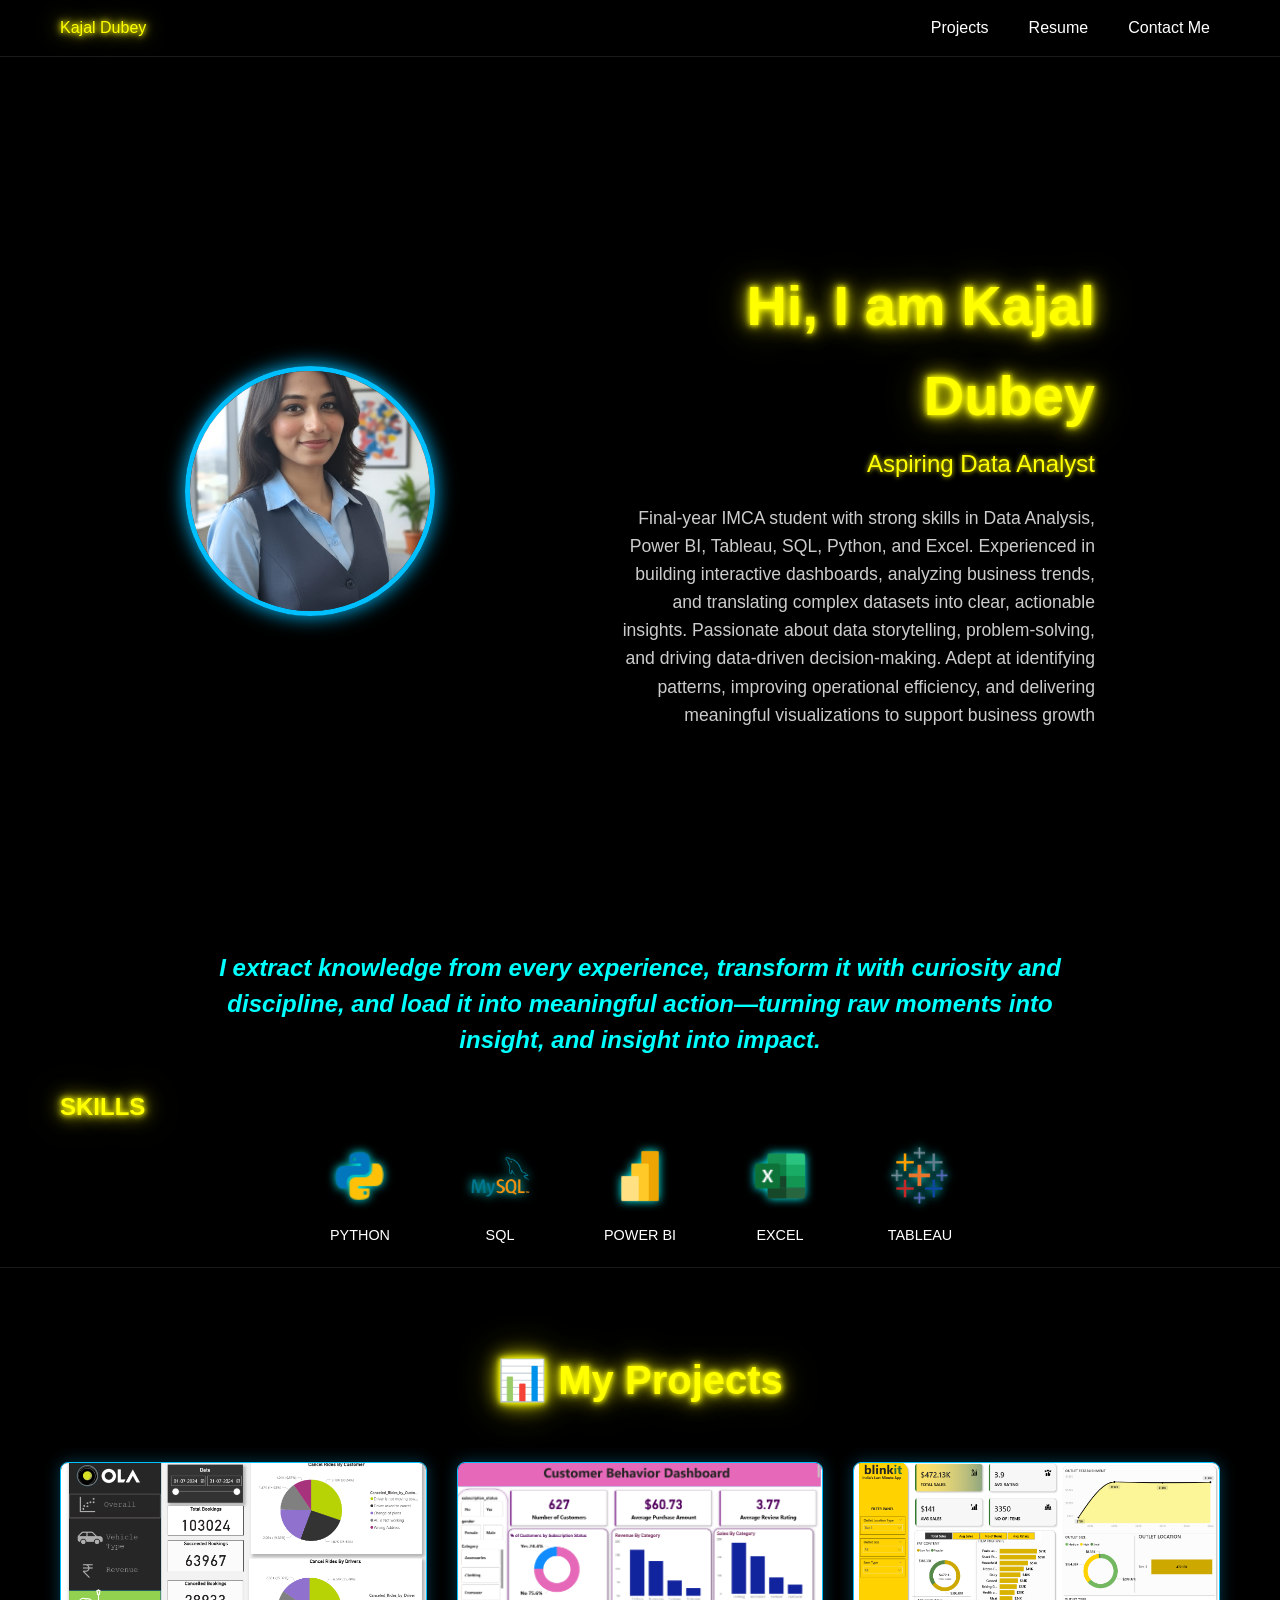
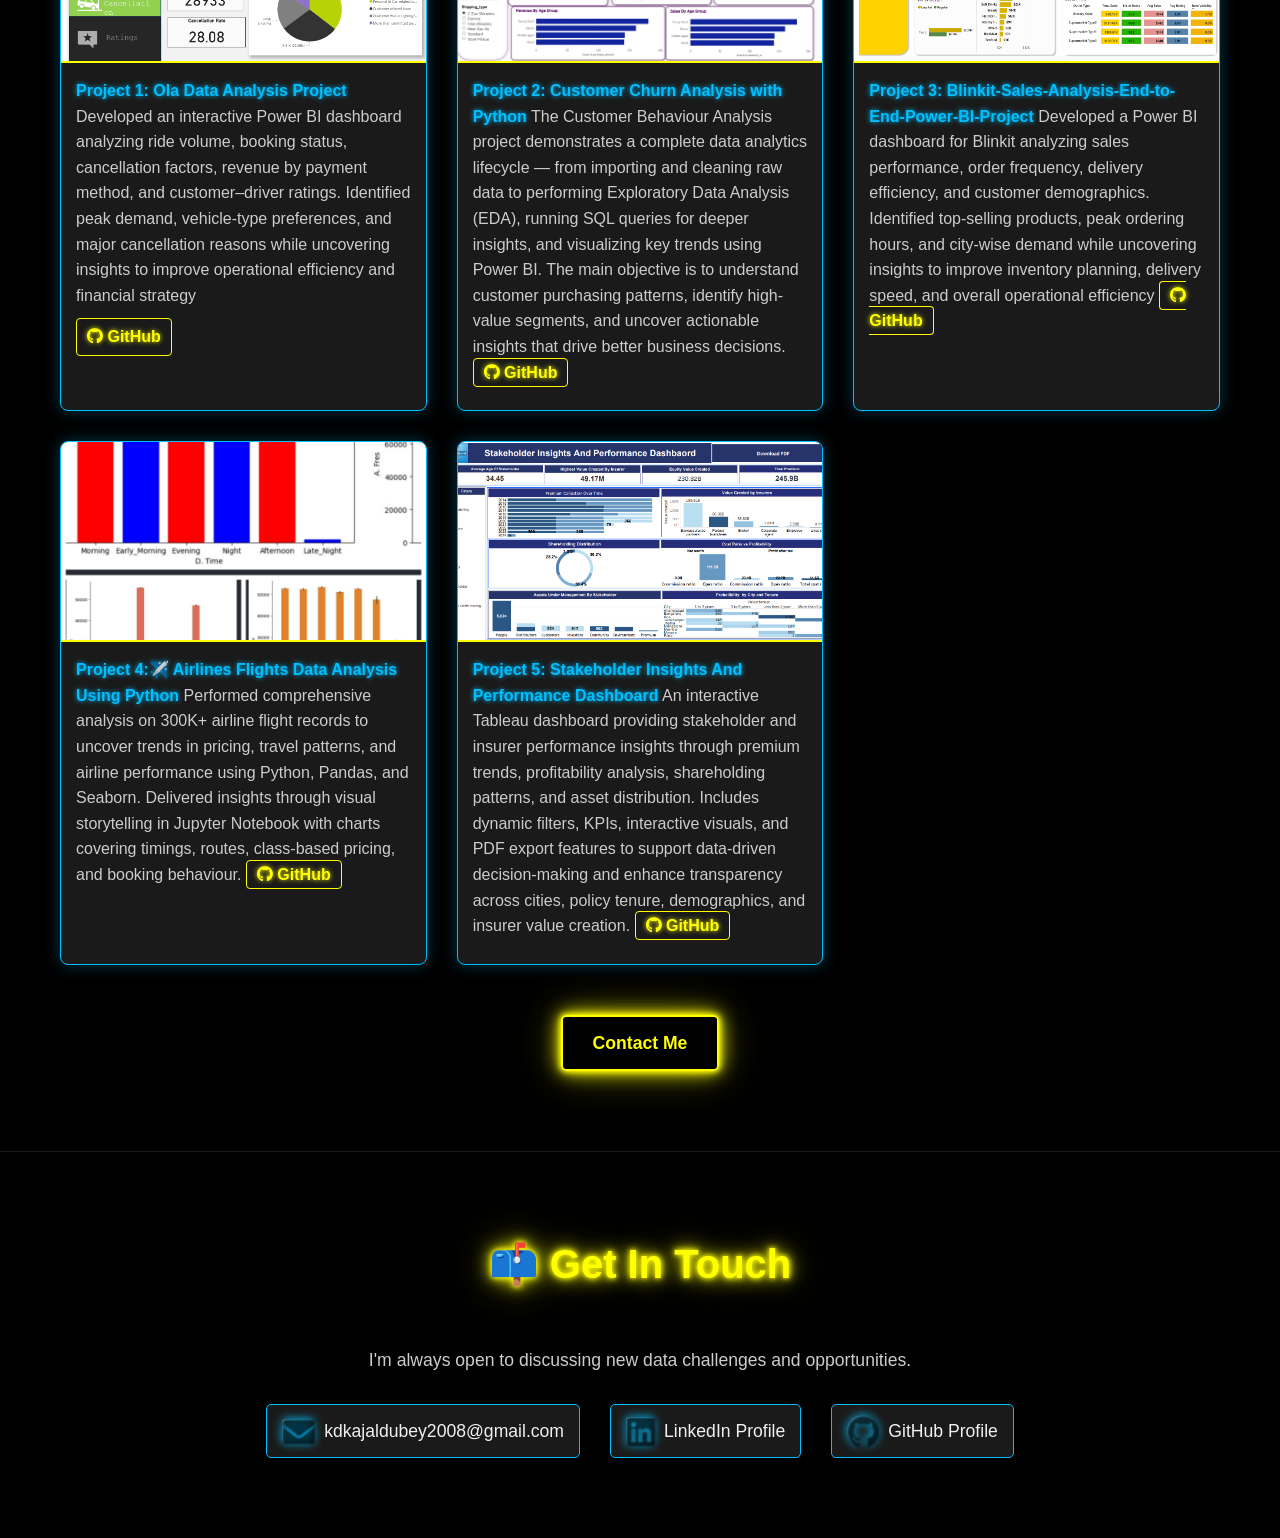
<file: index.html>
<!DOCTYPE html>
<html lang="en">
<head>
    <meta charset="UTF-8">
    <meta name="viewport" content="width=device-width, initial-scale=1.0">
    <title>Kajal | Data Analyst Portfolio</title>
    <link rel="stylesheet" href="first.css">
    <link rel="stylesheet" href="https://cdnjs.cloudflare.com/ajax/libs/font-awesome/6.0.0-beta3/css/all.min.css">
    <style>
        /* CSS adjustments needed for the requested structural changes */
        /* Assuming 'first.css' handles the 'dark-theme' and 'neon-text' */

        /* 1. Adjust Hero Content for new layout (Image left, Text right) */
        .hero-content {
            display: flex;
            flex-direction: row-reverse; /* Reverses the order: Text on the right, Image on the left */
            align-items: center;
            justify-content: space-between;
            padding-top: 50px;
        }

        /* 2. Adjust Text Content (the right side) */
        .hero-content .text-content {
            flex: 1;
            text-align: right; /* Align text to the top right */
            padding-left: 20px;
        }
        
        /* 3. Make the name larger */
        .hero-content .text-content h1 {
            font-size: 3.5em; /* Significantly larger */
            margin-bottom: 5px;
        }

        /* 4. Adjust Image Content (the left side) */
        .hero-content .image-content {
            flex: 0 0 40%; /* Adjust width for the image */
            text-align: left;
        }
        
        /* Styling for the centered quote */
        .mantra-section {
            padding: 40px 20px 20px;
            text-align: center;
        }

        .mantra-quote {
            font-size: 1.5em; /* Larger quote */
            font-weight: bold; /* Bold */
            font-style: italic; /* Cursive/Italic */
            margin: 0 auto;
            max-width: 900px;
            line-height: 1.5;
            color: var(--neon-color, #00ffff); /* Fallback color */
            padding: 10px;
            background: rgba(0, 0, 0, 0.6); 
            border-radius: 10px;
        }
        
        /* NEW SKILLS SECTION STYLING */
        .skills-grid {
            display: flex; /* Enables horizontal layout */
            flex-wrap: wrap;
            justify-content: center; /* Centers the skill items */
            gap: 40px; /* Adds space between items */
            padding: 20px 0;
        }

        .skill-item {
            text-align: center;
            width: 100px; /* Fixed width for consistent spacing */
        }

        .skill-icon {
            width: 60px; /* Size of the icon image */
            height: 60px;
            object-fit: contain;
            filter: drop-shadow(0 0 5px var(--accent-color, #00ffff)); /* Subtle neon glow for icons */
            transition: transform 0.2s;
        }

        .skill-icon:hover {
            transform: scale(1.1);
        }

        .skill-item p {
            margin-top: 10px;
            font-size: 0.9em;
            color: var(--text-color, #fff); /* Ensure text is visible */
        }
    </style>
</head>
<body class="dark-theme"> 
    <nav class="navbar">
        <div class="container">
            <a href="#home" class="logo neon-text">Kajal Dubey</a>
            <ul class="nav-links">
                <li><a href="#projects">Projects</a></li>
                <li><a href="danalyticisnternkajal.pdf" target="_blank">Resume</a></li>
                <li><a href="#contact">Contact Me</a></li>
            </ul>
        </div>
    </nav>

    <section id="home" class="hero">
        <div class="container hero-content">
            <div class="text-content">
                <h1 class="neon-text">Hi, I am Kajal Dubey</h1>
                <p class="tagline">Aspiring Data Analyst</p>
                <p class="summary">
                    Final-year IMCA student with strong skills in Data Analysis, Power BI, Tableau, SQL, Python, and Excel. Experienced in building interactive dashboards, analyzing business trends, and translating complex datasets into clear, actionable insights. Passionate about data storytelling, problem-solving, and driving data-driven decision-making. Adept at identifying patterns, improving operational efficiency, and delivering meaningful visualizations to support business growth
                </p>
            </div>
            <div class="image-content">
                <img src="WhatsApp Image 2025-09-27 at 15.58.27_ab386a4f.jpg" alt="Kajal's Profile Photo">
            </div>
        </div>
    </section>

    <section class="mantra-section">
        <div class="container">
            <p class="mantra-quote">
                I extract knowledge from every experience, transform it with curiosity and discipline, and load it into meaningful action—turning raw moments into insight, and insight into impact.
            </p>
        </div>
    </section>
    
    <section id="skills" class="skills">
        <div class="container">
            <h2 class="neon-text">SKILLS</h2>
            <div class="skills-grid">
                
                <div class="skill-item">
                    <img src="icons8-python-48.png" alt="Python Icon" class="skill-icon">
                    <p>PYTHON</p>
                </div>
                
                <div class="skill-item">
                    <img src="logo-mysql-170x115.png" alt="SQL Icon" class="skill-icon">
                    <p>SQL</p>
                </div>
                
                <div class="skill-item">
                    <img src="icons8-power-bi-2021-48.png" alt="Power BI Icon" class="skill-icon">
                    <p>POWER BI</p>
                </div>

                <div class="skill-item">
                    <img src="icons8-excel-48.png" alt="Excel Icon" class="skill-icon">
                    <p>EXCEL</p>
                </div>
                
                <div class="skill-item">
                    <img src="icons8-tableau-software-48.png" alt="Tableau Icon" class="skill-icon">
                    <p>TABLEAU</p>
                </div>
                
            </div>
        </div>
    </section>
    
    <section id="projects" class="projects">
        <div class="container">
            <h2 class="neon-text">📊 My Projects</h2>
            <div class="project-grid">
                
                <div class="project-card">
                    <a href="project1_live_link" target="_blank" class="project-link">
                        <img src="ola data analysis.png" alt="Screenshot of Project 1" class="project-screenshot">
                    </a>
                    <div class="project-details">
                        <p class="description">
                            <span class="accent-text">Project 1: Ola Data Analysis Project</span> Developed an interactive Power BI dashboard analyzing ride volume, booking status, cancellation factors, revenue by payment method, and customer–driver ratings. Identified peak demand, vehicle-type preferences, and major cancellation reasons while uncovering insights to improve operational efficiency and financial strategy
                        </p>
                        <a href="Ola-Data-Analysis-Dashboard.png" target="_blank" class="github-link">
                            <i class="fab fa-github"></i> GitHub
                        </a>
                    </div>
                </div>
                
                <div class="project-card">
                    <a href="project2_live_link" target="_blank" class="project-link">
                        <img src="Customer Behaviour.png" alt="Screenshot of Project 2" class="project-screenshot">
                    </a>
                    <div class="project-details">
                        <p class="description">
                            <span class="accent-text">Project 2: Customer Churn Analysis with Python</span> The Customer Behaviour Analysis project demonstrates a complete data analytics lifecycle — from importing and cleaning raw data to performing Exploratory Data Analysis (EDA), running SQL queries for deeper insights, and visualizing key trends using Power BI. The main objective is to understand customer purchasing patterns, identify high-value segments, and uncover actionable insights that drive better business decisions.


                        <a href="https://github.com/kajal0820/customer_behaviour_analysis" target="_blank" class="github-link">
                            <i class="fab fa-github"></i> GitHub
                        </a>
                    </div>
                </div>

                <div class="project-card">
                    <a href="project3_live_link" target="_blank" class="project-link">
                        <img src="blinkit.png" alt="Screenshot of Project 3" class="project-screenshot">
                    </a>
                    <div class="project-details">
                        <p class="description">
                            <span class="accent-text">Project 3: Blinkit-Sales-Analysis-End-to-End-Power-BI-Project</span> Developed a Power BI dashboard for Blinkit analyzing sales performance, order frequency, delivery efficiency, and customer demographics. Identified top-selling products, peak ordering hours, and city-wise demand while uncovering insights to improve inventory planning, delivery speed, and overall operational efficiency
                        <a href="https://github.com/kajal0820/Blinkit-Sales-Analysis-End-to-End-Power-BI-Project" target="_blank" class="github-link">
                            <i class="fab fa-github"></i> GitHub
                        </a>
                    </div>
                </div>
                 <div class="project-card">
                    <a href="project3_live_link" target="_blank" class="project-link">
                        <img src="Arline.jpg" alt="Screenshot of Project 3" class="project-screenshot">
                    </a>
                    <div class="project-details">
                        <p class="description">
                            <span class="accent-text">Project 4:✈️ Airlines Flights Data Analysis Using Python</span> Performed comprehensive analysis on 300K+ airline flight records to uncover trends in pricing, travel patterns, and airline performance using Python, Pandas, and Seaborn. Delivered insights through visual storytelling in Jupyter Notebook with charts covering timings, routes, class-based pricing, and booking behaviour.
                        <a href="https://github.com/kajal0820/Airline-Flights-Data-Analysis-Using-Python" target="_blank" class="github-link">
                            <i class="fab fa-github"></i> GitHub
                        </a>
                    </div>
                </div>
                <div class="project-card">
                    <a href="https://public.tableau.com/app/profile/kajal.dubey8581/viz/StakeholderInsightsandPerformanceDashboard_17643231399200/Dashboard1?publish=yes" target="_blank" class="project-link">
                        <img src="tableaustakeholder.png" alt="Screenshot of Project 4" class="project-screenshot">
                    </a>
                    <div class="project-details">
                        <p class="description">
                            <span class="accent-text">Project 5: Stakeholder Insights And Performance Dashboard</span> An interactive Tableau dashboard providing stakeholder and insurer performance insights through premium trends, profitability analysis, shareholding patterns, and asset distribution. Includes dynamic filters, KPIs, interactive visuals, and PDF export features to support data-driven decision-making and enhance transparency across cities, policy tenure, demographics, and insurer value creation.
                        <a href="project4_github_link" target="_blank" class="github-link">
                            <i class="fab fa-github"></i> GitHub
                        </a>
                    </div>
                </div>
                
            </div> <div class="contact-cta">
                <a href="#contact" class="button neon-button">Contact Me</a>
            </div>
        </div>
    </section>

    <section id="contact" class="contact">
        <div class="container">
            <h2 class="neon-text">📫 Get In Touch</h2>
            <p>I'm always open to discussing new data challenges and opportunities.</p>
            <div class="contact-links">
                <a href="mailto:kdkajaldubey2008@gmail.com" class="contact-item">
                    <i class="fas fa-envelope"></i> kdkajaldubey2008@gmail.com
                </a>
                <a href="https://www.linkedin.com/in/kaajal-dubey" target="_blank" class="contact-item">
                    <i class="fab fa-linkedin"></i> LinkedIn Profile
                </a>
                <a href="https://github.com/kajal0820" target="_blank" class="contact-item">
                    <i class="fab fa-github"></i> GitHub Profile
                </a>
            </div>
        </div>
    </section>

    <script src="first.js"></script>
</body>
</html>
</file>
<file: first.css>
/* --- Color Variables --- */
:root {
    --color-black: #000000;
    --color-yellow: #FFFF00; /* Bright Yellow */
    --color-blue-accent: #00BFFF; /* Deep Sky Blue for Accents */
    --color-gray: #1a1a1a;
    --shadow-intensity: 0 0 5px var(--color-yellow), 0 0 10px var(--color-yellow), 0 0 20px var(--color-yellow), 0 0 40px rgba(255, 255, 0, 0.4);
}

/* General Reset and Base Styles */
* {
    margin: 0;
    padding: 0;
    box-sizing: border-box;
}

body.dark-theme {
    font-family: 'Arial', sans-serif;
    line-height: 1.6;
    color: #f0f0f0; /* Light text color on dark background */
    background-color: var(--color-black); /* Solid Black Background */
    scroll-behavior: smooth;
}

.container {
    max-width: 1200px;
    margin: 0 auto;
    padding: 0 20px;
}

/* Neon Text Effect */
.neon-text {
    color: var(--color-yellow) !important;
    text-shadow: var(--shadow-intensity);
    transition: text-shadow 0.3s;
}

.neon-text:hover {
    text-shadow: var(--shadow-intensity), 0 0 50px rgba(255, 255, 0, 0.6);
}

.accent-text {
    color: var(--color-blue-accent);
    font-weight: bold;
    text-shadow: 0 0 5px var(--color-blue-accent);
}

a {
    text-decoration: none;
    color: var(--color-blue-accent);
    transition: color 0.3s, text-shadow 0.3s;
}

a:hover {
    color: var(--color-yellow);
    text-shadow: 0 0 5px var(--color-yellow);
}


/* --- Navigation Bar Styling --- */
.navbar {
    background-color: var(--color-black);
    border-bottom: 1px solid var(--color-gray);
    position: fixed;
    width: 100%;
    top: 0;
    z-index: 1000;
}

.navbar .container {
    display: flex;
    justify-content: space-between;
    align-items: center;
    padding: 15px 20px;
}

.nav-links {
    list-style: none;
    display: flex;
}

.nav-links li {
    margin-left: 20px;
}

.nav-links a {
    color: #fff;
    font-weight: 500;
    padding: 5px 10px;
}

.nav-links a:hover {
    color: var(--color-yellow);
    text-shadow: 0 0 5px var(--color-yellow);
}

/* --- Hero Section Styling --- */
.hero {
    min-height: 100vh;
    display: flex;
    flex-direction: column;
    justify-content: center;
    align-items: center;
    text-align: left;
    padding-top: 80px; 
    position: relative;
    background-color: var(--color-black);
}

.hero-content {
    display: flex;
    align-items: center;
    gap: 40px;
    padding: 40px 0;
}

.text-content h1 {
    font-size: 3rem;
    margin-bottom: 10px;
}

.tagline {
    font-size: 1.5rem;
    color: var(--color-yellow);
    margin-bottom: 20px;
    text-shadow: 0 0 5px var(--color-yellow);
}

.summary {
    font-size: 1.1rem;
    max-width: 600px;
    color: #ccc;
}

.image-content img {
    width: 250px;
    height: 250px;
    border-radius: 50%;
    object-fit: cover;
    /* Metallic/Glossy Border Effect */
    border: 5px solid var(--color-blue-accent);
    box-shadow: 0 0 20px var(--color-blue-accent), inset 0 0 10px rgba(255, 255, 255, 0.5);
    transition: box-shadow 0.3s;
}

.image-content img:hover {
    box-shadow: 0 0 30px var(--color-yellow), inset 0 0 15px rgba(255, 255, 255, 0.7);
}

/* Scroll Down Arrow (Blue Metallic) */
.scroll-down-arrow {
    position: absolute;
    bottom: 30px;
    left: 50%;
    transform: translateX(-50%);
    font-size: 3rem; /* Slightly larger icon */
    color: var(--color-blue-accent);
    /* 3D/Glossy Icon look */
    text-shadow: 0 4px 8px rgba(0, 0, 0, 0.5), 0 0 15px var(--color-blue-accent);
    animation: bounce 2s infinite;
}

/* --- Projects Section Styling --- */
.projects {
    padding: 80px 0;
    background-color: var(--color-black);
    border-top: 1px solid var(--color-gray);
}

.projects h2, .contact h2 {
    text-align: center;
    font-size: 2.5rem;
    margin-bottom: 50px;
}

.project-grid {
    display: grid;
    grid-template-columns: repeat(auto-fit, minmax(300px, 1fr));
    gap: 30px;
}

.project-card {
    background-color: var(--color-gray);
    border-radius: 8px;
    overflow: hidden;
    box-shadow: 0 0 15px rgba(0, 191, 255, 0.3);
    border: 1px solid var(--color-blue-accent);
    transition: transform 0.3s, box-shadow 0.3s;
}

.project-card:hover {
    transform: translateY(-5px);
    box-shadow: 0 0 25px var(--color-yellow);
}

.project-screenshot {
    width: 100%;
    height: 200px;
    object-fit: cover;
    display: block;
    cursor: pointer;
    border-bottom: 2px solid var(--color-yellow);
}

.project-details {
    padding: 15px;
    display: flex;
    flex-direction: column;
    min-height: 150px;
    justify-content: space-between;
}

.description {
    font-size: 1rem;
    margin-bottom: 10px;
    color: #ccc;
}

.github-link {
    align-self: flex-start;
    padding: 5px 10px;
    border: 1px solid var(--color-yellow);
    border-radius: 4px;
    color: var(--color-yellow);
    font-weight: bold;
    text-shadow: 0 0 5px var(--color-yellow);
}

.github-link:hover {
    background-color: var(--color-yellow);
    color: var(--color-black);
    text-shadow: none;
}

.contact-cta {
    text-align: center;
    margin-top: 50px;
}

/* Neon Button Style */
.neon-button {
    display: inline-block;
    padding: 12px 30px;
    background-color: transparent;
    border: 2px solid var(--color-yellow);
    color: var(--color-yellow);
    border-radius: 5px;
    font-size: 1.1rem;
    font-weight: bold;
    box-shadow: var(--shadow-intensity);
    transition: background-color 0.4s, color 0.4s, box-shadow 0.4s;
}

.neon-button:hover {
    background-color: var(--color-yellow);
    color: var(--color-black);
    box-shadow: none;
}

/* --- Contact Section Styling --- */
.contact {
    padding: 80px 0;
    background-color: var(--color-black);
    border-top: 1px solid var(--color-gray);
    text-align: center;
}

.contact p {
    margin-bottom: 30px;
    font-size: 1.1rem;
    color: #ccc;
}

.contact-links {
    display: flex;
    justify-content: center;
    gap: 30px;
    flex-wrap: wrap;
}

.contact-item {
    display: flex;
    align-items: center;
    gap: 10px;
    font-size: 1.1rem;
    padding: 10px 15px;
    background-color: var(--color-gray);
    border: 1px solid var(--color-blue-accent);
    border-radius: 5px;
    color: #f0f0f0;
    transition: background-color 0.3s, color 0.3s;
}

.contact-item:hover {
    background-color: var(--color-blue-accent);
    color: var(--color-black);
}

/* 3D Glossy Icon Styling */
.contact-item i {
    font-size: 2rem; /* Large icons */
    color: var(--color-blue-accent);
    /* 3D/Metallic look */
    text-shadow: 1px 1px 2px rgba(0, 0, 0, 0.7), 0 0 10px var(--color-blue-accent);
    background: linear-gradient(145deg, rgba(255, 255, 255, 0.3) 0%, rgba(0, 0, 0, 0.3) 100%);
    -webkit-background-clip: text;
    -webkit-text-fill-color: transparent;
    transition: all 0.3s;
}

.contact-item:hover i {
    color: var(--color-yellow);
    text-shadow: 1px 1px 2px rgba(0, 0, 0, 0.7), 0 0 15px var(--color-yellow);
}

/* --- Media Queries (Keep standard responsiveness) --- */
@media (max-width: 900px) {
    .hero-content {
        flex-direction: column;
        text-align: center;
    }

    .image-content {
        order: -1;
        margin-bottom: 30px;
    }
}

@media (max-width: 600px) {
    .navbar .container {
        flex-direction: column;
    }
    
    .nav-links {
        margin-top: 10px;
    }
    
    .nav-links li {
        margin: 0 10px;
    }

    .text-content h1 {
        font-size: 2.5rem;
    }

    .project-grid {
        grid-template-columns: 1fr;
    }
}
</file>
